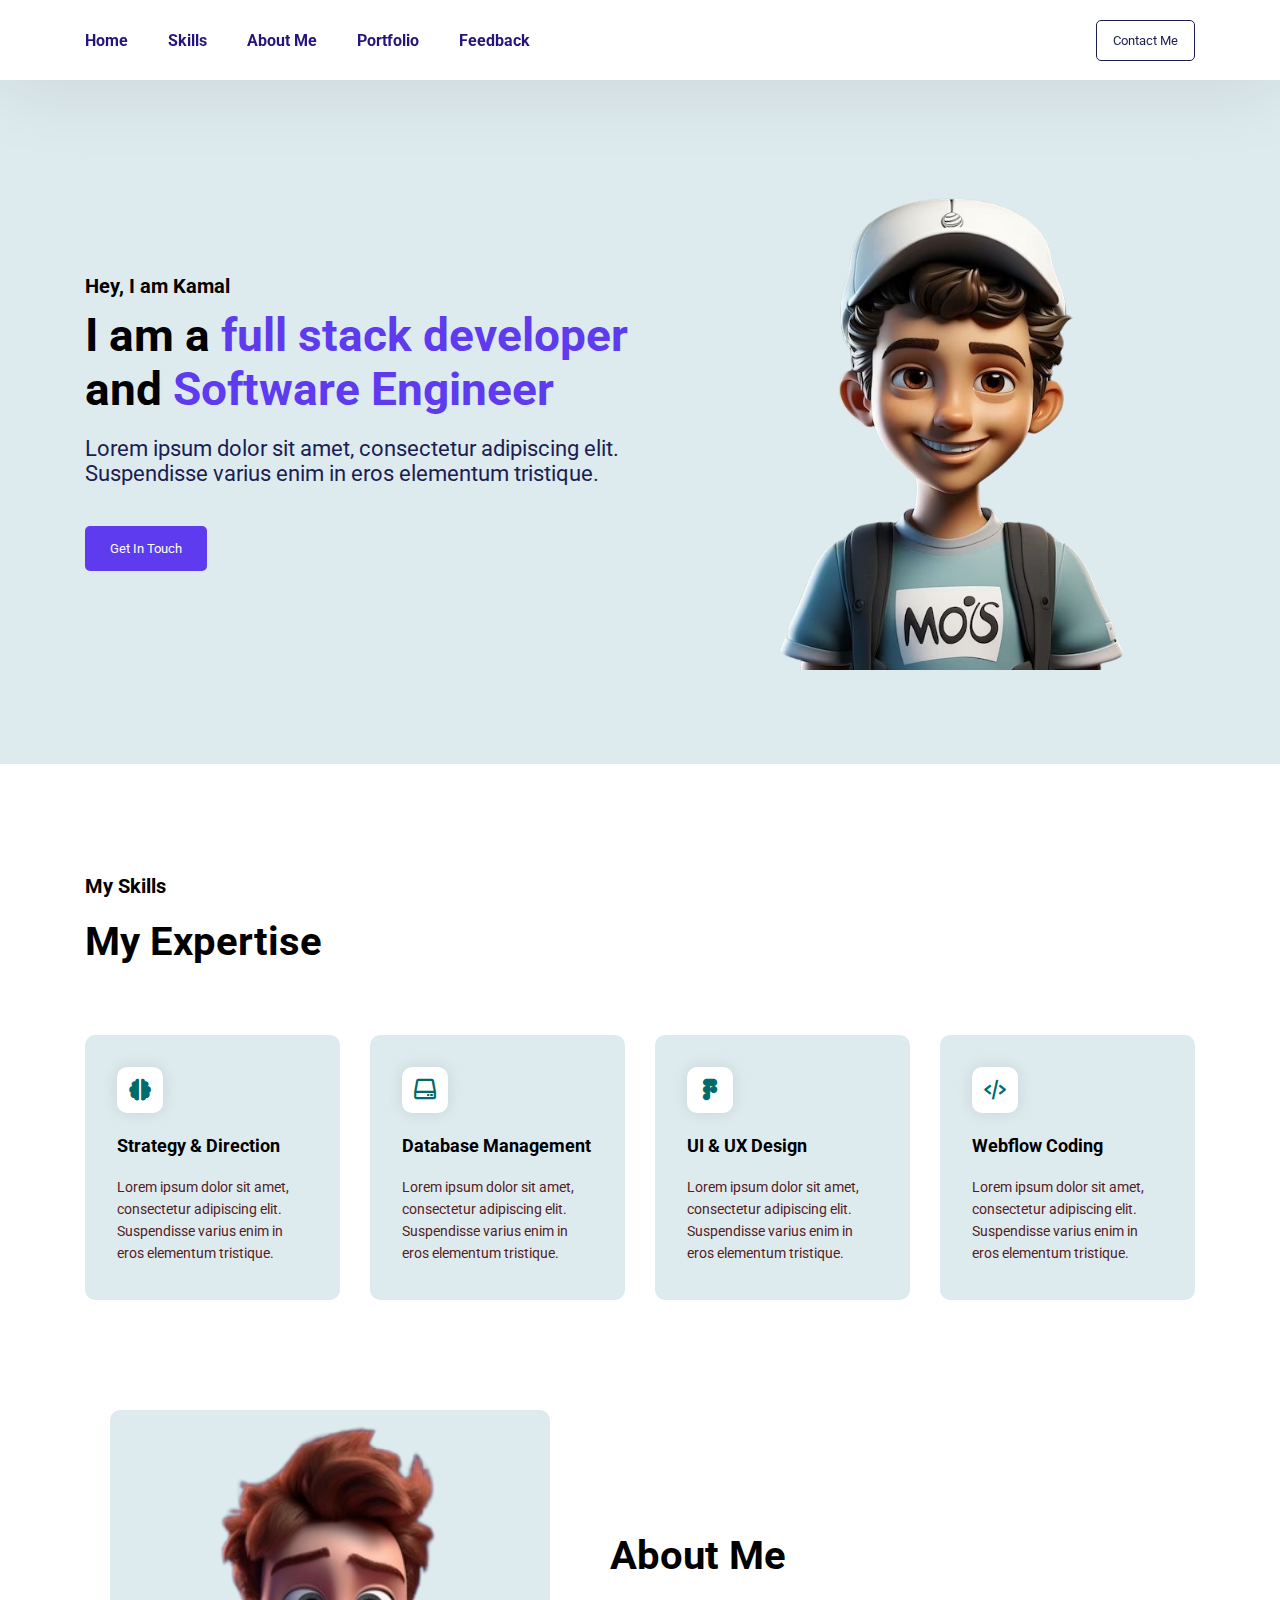
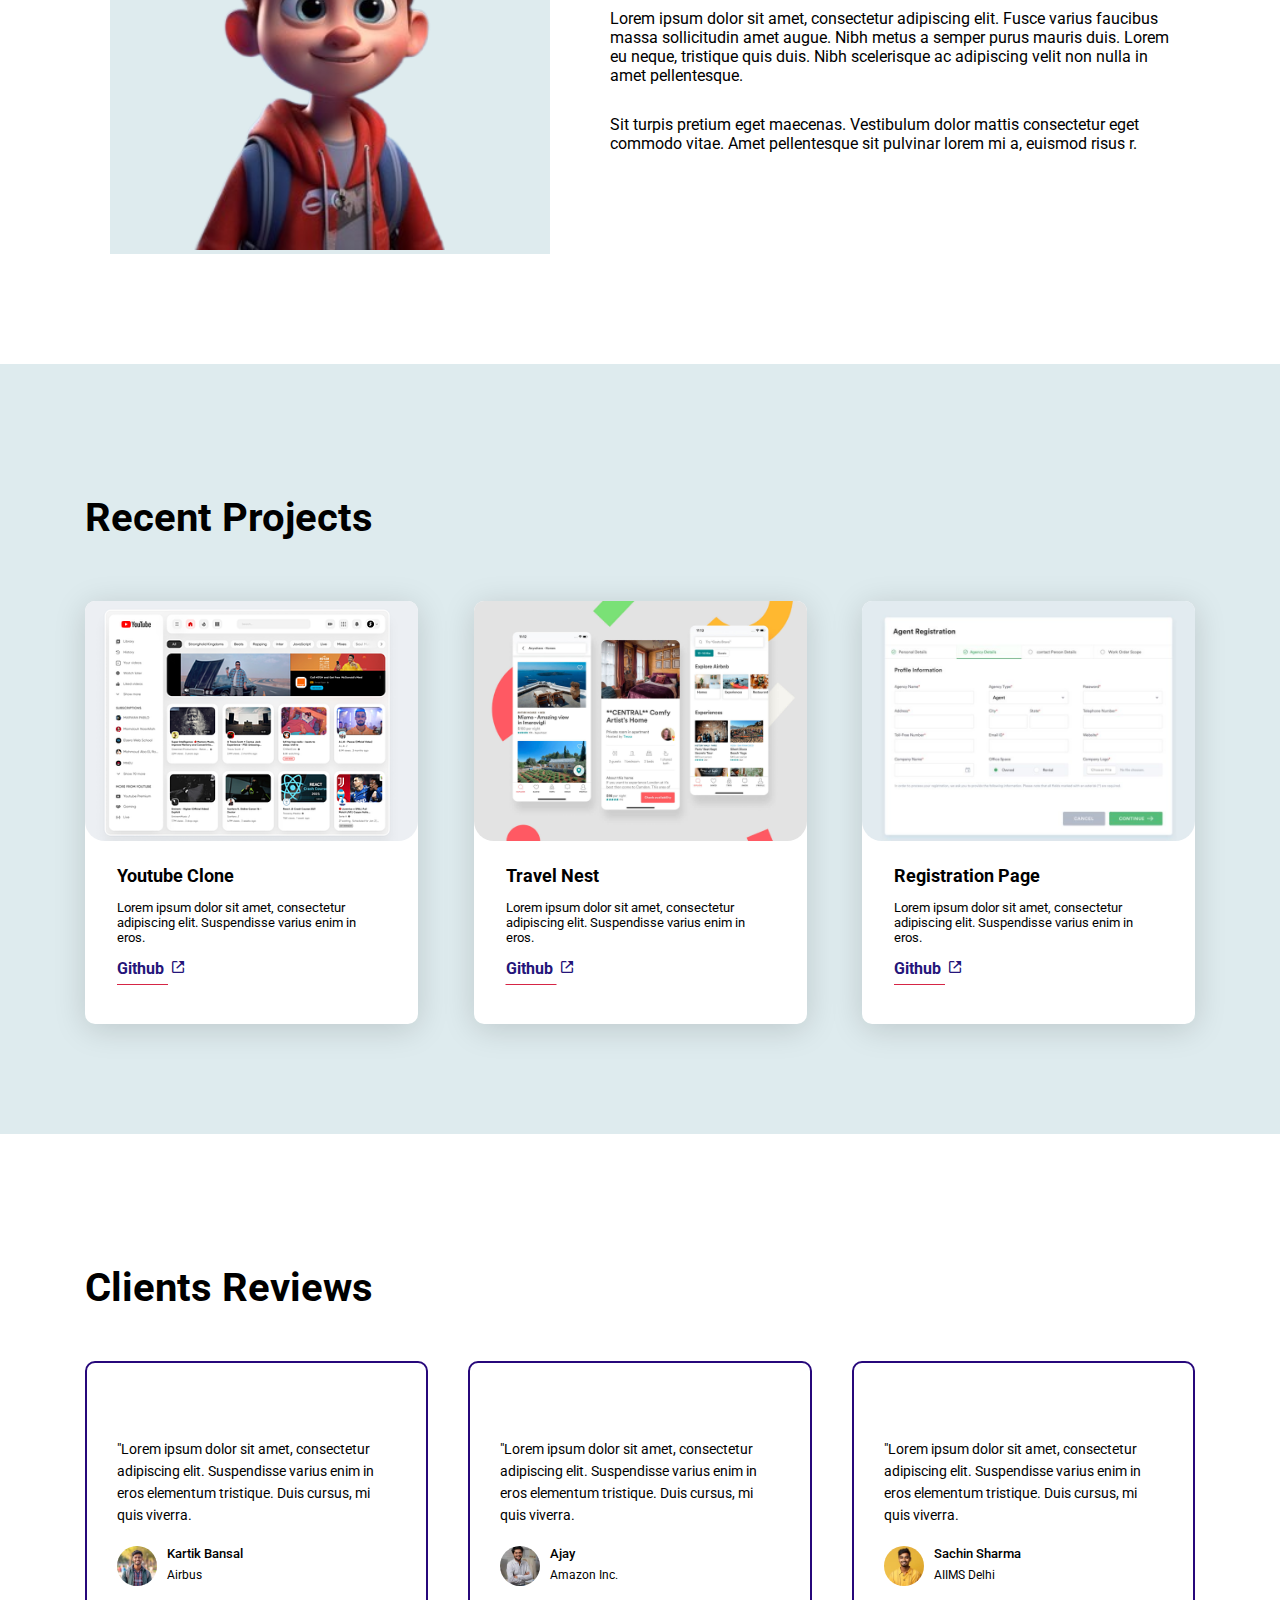
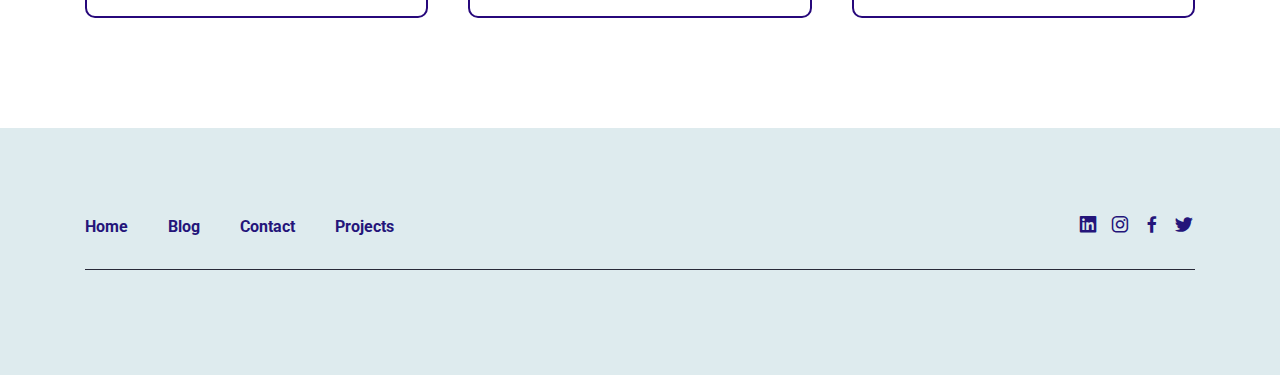
<file: index.html>
<!DOCTYPE html>
<html lang="en">

<head>
    <meta charset="UTF-8">
    <meta name="viewport" content="width=device-width, initial-scale=1.0">
    <link href='https://unpkg.com/boxicons@2.1.4/css/boxicons.min.css' rel='stylesheet'>
    <link rel="stylesheet" href="style.css">
    <title>Personal Portfolio</title>
</head>

<body>

    <nav>

        <ul>
            <li><a href="#main">Home</a></li>
            <li><a href="#skills">Skills</a></li>
            <li><a href="#about">About Me</a></li>
            <li><a href="#portfolio">Portfolio</a></li>
            <li><a href="#feedback">Feedback</a></li>
        </ul>
        <button>Contact Me</button>
        <button id="menuButton" onclick="openMenu()">
            <i class='bx bx-menu'></i>
        </button>
    </nav>

    <div class="main" id="main">
        <div class="left">
            <h5>Hey, I am Kamal</h5>
            <h3>I am a <span>full stack developer</span> and <span>Software Engineer</span></h3>
            <p>
                Lorem ipsum dolor sit amet, consectetur adipiscing elit. Suspendisse varius enim in eros elementum
                tristique.
            </p>
            <button>Get In Touch</button>
        </div>
        <div class="right">
            <img src="assets/photo.png">
        </div>
    </div>

    <div class="skills" id="skills">
        <h5>My Skills</h5>
        <h3>My Expertise</h3>
        <div class="skill-items">
            <div class="item">
                <div class="icon"><i class='bx bxs-brain'></i></div>
                <h4>Strategy & Direction</h4>
                <p>
                    Lorem ipsum dolor sit amet, consectetur adipiscing elit. Suspendisse varius enim in eros elementum
                    tristique.
                </p>
            </div>
            <div class="item">
                <div class="icon"><i class='bx bx-hdd'></i></div>
                <h4>Database Management</h4>
                <p>
                    Lorem ipsum dolor sit amet, consectetur adipiscing elit. Suspendisse varius enim in eros elementum
                    tristique.
                </p>
            </div>
            <div class="item">
                <div class="icon"><i class='bx bxl-figma'></i></i></div>
                <h4>UI & UX Design</h4>
                <p>
                    Lorem ipsum dolor sit amet, consectetur adipiscing elit. Suspendisse varius enim in eros elementum
                    tristique.
                </p>
            </div>
            <div class="item">
                <div class="icon"><i class='bx bx-code-alt'></i></i></div>
                <h4>Webflow Coding</h4>
                <p>
                    Lorem ipsum dolor sit amet, consectetur adipiscing elit. Suspendisse varius enim in eros elementum
                    tristique.
                </p>
            </div>
        </div>
    </div>

    <div class="about" id="about">
        <div class="left">
            <img src="assets/about-img.png">
        </div>
        <div class="right">
            <h3>About Me</h3>
            <p>
                Lorem ipsum dolor sit amet, consectetur adipiscing elit. Fusce varius faucibus massa sollicitudin amet
                augue. Nibh metus a semper purus mauris duis. Lorem eu neque, tristique quis duis. Nibh scelerisque ac
                adipiscing velit non nulla in amet pellentesque.
            </p>
            <p>
                Sit turpis pretium eget maecenas. Vestibulum dolor mattis consectetur eget commodo vitae. Amet
                pellentesque sit pulvinar lorem mi a, euismod risus r.
            </p>
        </div>
    </div>

    <div class="portfolio" id="portfolio">
        <div class="header">
            <div class="info">
                <h3>Recent Projects</h3>
            </div>
        </div>

        <div class="portfo-items">
            <div class="item">
                <img src="assets/yt.png">
                <div class="info">
                    <h4>Youtube Clone</h4>
                    <p>
                        Lorem ipsum dolor sit amet, consectetur adipiscing elit. Suspendisse varius enim in eros.
                    </p>
                    <a href="#">Github <i class='bx bx-link-external'></i></a>
                </div>
            </div>
            <div class="item">
                <img src="assets/travelnest.jpg">
                <div class="info">
                    <h4>Travel Nest</h4>
                    <p>
                        Lorem ipsum dolor sit amet, consectetur adipiscing elit. Suspendisse varius enim in eros.
                    </p>
                    <a href="#">Github <i class='bx bx-link-external'></i></a>
                </div>
            </div>
            <div class="item">
                <img src="assets/registration.jpg">
                <div class="info">
                    <h4>Registration Page</h4>
                    <p>
                        Lorem ipsum dolor sit amet, consectetur adipiscing elit. Suspendisse varius enim in eros.
                    </p>
                    <a href="#">Github <i class='bx bx-link-external'></i></a>
                </div>
            </div>
        </div>

    </div>

    <div class="feedback" id="feedback">
        <h3>Clients Reviews</h3>
        <div class="customers">
            <div class="item">
                <div class="rating">
                    <i class='bx ratings'></i>
                    <i class='bx ratings'></i>
                    <i class='bx ratings'></i>
                    <i class='bx ratings'></i>
                    <i class='bx ratings'></i>
                </div>
                <p>
                    "Lorem ipsum dolor sit amet, consectetur adipiscing elit. Suspendisse varius enim in eros elementum
                    tristique. Duis cursus, mi quis viverra.
                </p>
                <div class="user">
                    <img src="assets/user1.jfif">
                    <div class="info">
                        <h5>Kartik Bansal</h5>
                        <p>Airbus</p>
                    </div>
                </div>
            </div>
            <div class="item">
                <div class="rating">
                    <i class='bx ratings'></i>
                    <i class='bx ratings'></i>
                    <i class='bx ratings'></i>
                    <i class='bx ratings'></i>
                    <i class='bx ratings'></i>
                </div>
                <p>
                    "Lorem ipsum dolor sit amet, consectetur adipiscing elit. Suspendisse varius enim in eros elementum
                    tristique. Duis cursus, mi quis viverra.
                </p>
                <div class="user">
                    <img src="assets/user2.jfif">
                    <div class="info">
                        <h5>Ajay</h5>
                        <p>Amazon Inc.</p>
                    </div>
                </div>
            </div>
            <div class="item">
                <div class="rating">
                    <i class='bx ratings'></i>
                    <i class='bx ratings'></i>
                    <i class='bx ratings'></i>
                    <i class='bx ratings'></i>
                    <i class='bx ratings'></i>
                </div>
                <p>
                    "Lorem ipsum dolor sit amet, consectetur adipiscing elit. Suspendisse varius enim in eros elementum
                    tristique. Duis cursus, mi quis viverra.
                </p>
                <div class="user">
                    <img src="assets/user3.jfif">
                    <div class="info">
                        <h5>Sachin Sharma</h5>
                        <p>AIIMS Delhi</p>
                    </div>
                </div>
            </div>
        </div>
    </div>

    <footer>
        <div class="top">

            <ul>
                <li><a href="#">Home</a></li>
                <li><a href="#">Blog</a></li>
                <li><a href="#">Contact</a></li>
                <li><a href="#">Projects</a></li>
            </ul>
            <div class="social-links">
                <a href="#"><i class='bx bxl-linkedin-square'></i></a>
                <a href="#"><i class='bx bxl-instagram'></i></a>
                <a href="#"><i class='bx bxl-facebook'></i></a>
                <a href="#"><i class='bx bxl-twitter'></i></a>
            </div>
        </div>
        <div class="separator"></div>
        <div class="bottom">
           

        </div>
    </footer>

</body>

</html>
</file>
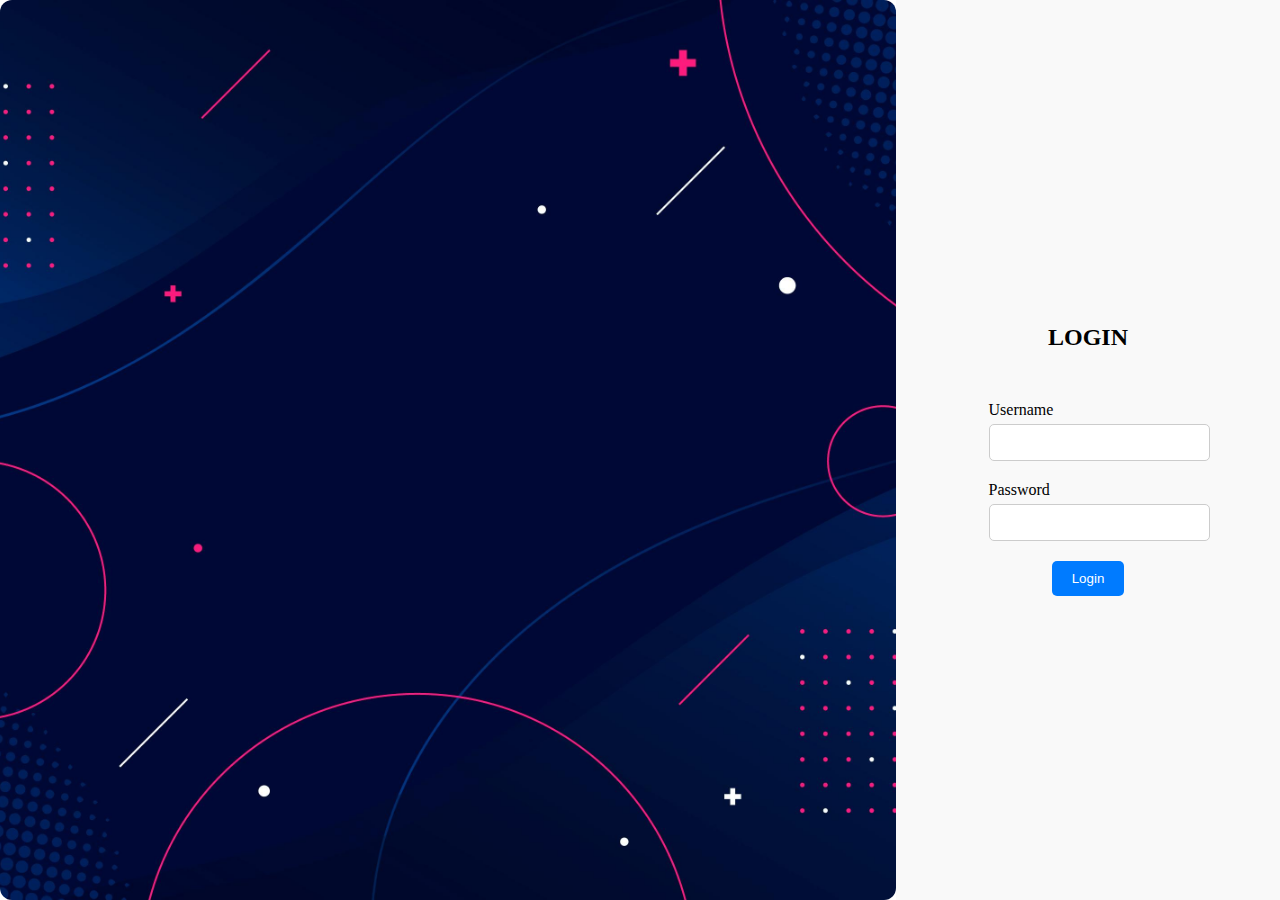
<file: loginpage/index.html>
<!DOCTYPE html>
<html lang="en">
<head>
    <meta charset="UTF-8">
    <meta name="viewport" content="width=device-width, initial-scale=1.0">
    <title>Login Form</title>
    <link rel="stylesheet" href="style.css">
</head>
<body>
    <div class="container">
        <div class="image-container">
            <img src="background.jpg" alt="Background Image">
        </div>
        <div class="login-container">
            <h2 style="margin-bottom: 50px;">LOGIN</h2>
            <form action="#">
                <div class="input-group">
                    <label for="username">Username</label>
                    <input type="text" id="username" name="username" required>
                </div>
                <div class="input-group">
                    <label for="password">Password</label>
                    <input type="password" id="password" name="password" required>
                </div>
                <div style="text-align: center;">
                    <button type="submit">Login</button>
                </div>
            </form>
        </div>
    </div>
</body>
</html>
</file>
<file: style.css>
@import url('https://fonts.googleapis.com/css2?family=Roboto:wght@300;400;500;700&display=swap');

html{
    scroll-behavior: smooth;
}

*{
    margin: 0;
    padding: 0;
    box-sizing: border-box;
    font-family: 'Roboto', sans-serif;
}

a{
    text-decoration: none;
    color: #24157a;
    font-weight: bolder;
    transition: color 0.3s ease;
}

a:hover{
    color: #5e3bee !important;
}

h5{
    font-size: 20px;
}

li{
    list-style: none;
}

nav{
    background-color: #fff;
    position: sticky;
    top: 0;
    padding: 0 85px;
    display: flex;
    align-items: center;
    justify-content: space-between;
    height: 80px;
    box-shadow: 0 5px 80px rgba(0, 0, 0, 0.1);
}

nav .logo,
footer .logo{
    display: flex;
    align-items: center;
}

nav .logo a,
footer .logo a{
    margin-left: 8px;
    font-weight: bold;
    font-size: 20px;
}

nav .logo img,
footer .logo img{
    width: 40px;
    height: 40px;
}

nav ul,
footer .top ul{
    display: flex;
    gap: 40px;
}

nav button{
    color: #1c1e53;
    background-color: transparent;
    padding: 12px 16px;
    border-radius: 5px;
    border: 1px solid #1c1e53;
    cursor: pointer;
    transition: all 0.3s ease;
}

nav button:hover{
    background-color: #5e3bee;
    border-color: #5e3bee;
    color: #fff;
}

nav button#menuButton{
    display: none;
    align-items: center;
    justify-content: center;
    font-size: 24px;
    padding: 7px;
}

.main{
    background-color: #deebee;
    padding: 90px 85px;
    display: flex;
    align-items: center;
    justify-content: space-between;
    gap: 40px;
}

.main .left{
    display: flex;
    flex-direction: column;
    align-items: start;
}

.main .left h3{
    margin-top: 10px;
    font-weight: bold;
    font-size: 46px;
}

.main .left h3 span{
    color: #5e3bee;
}

.main .left p{
    color: #1c1e53;
    font-size: 22px;
    margin-top: 20px;
}

.main .left button{
    margin-top: 40px;
    color: #fff;
    cursor: pointer;
    background-color: #5e3bee;
    padding: 14px 24px;
    border: 1px solid transparent;
    border-radius: 5px;
}

.main .right img{
    width: 500px;
}

.skills{
    padding: 110px 85px 0;
}

.skills h3,
.about .right h3,
.portfolio .header h3,
.feedback h3{
    font-size: 40px;
    margin-top: 20px;
}

.skills .skill-items{
    display: flex;
    margin-top: 70px;
    gap: 30px;
}

.skills .skill-items .item{
    background-color: #deebee;
    width: 25%;
    border-radius: 10px;
    padding: 32px;
    border-bottom: 4px solid transparent;
    cursor: pointer;
    transition: all 0.3s ease;
}

.skills .skill-items .item:hover{
    border-color: #5e3bee;
}

.skills .skill-items .item .icon{
    display: flex;
    align-items: center;
    justify-content: center;
    background-color: #fff;
    width: 46px;
    height: 46px;
    border-radius: 10px;
    margin-bottom: 22px;
    box-shadow: 0 0 16px rgba(0, 0, 0, 0.1);
}

.skills .skill-items .item .icon i{
    font-size: 26px;
    color: #006b6a;
}

.skills .skill-items .item h4,
.portfolio .portfo-items .item .info h4{
    font-size: 18px;
}

.skills .skill-items .item p{
    margin-top: 20px;
    font-size: 14px;
    line-height: 22px;
    color: #531c1f;
}

.about{
    padding: 110px;
    display: flex;
    align-items: center;
    gap: 60px;
}

.about .left{
    background-color: #deebee;
    border-radius: 10px 10px 0 0;
}

.about .left img{
    width: 440px;
}

.about .right p{
    font-size: 16px;
    margin-top: 30px;
}

.portfolio{
    background-color: #deebee;
    padding: 110px 85px;
}

.portfolio .header{
    display: flex;
    align-items: center;
    justify-content: space-between;
    margin-bottom: 60px;
}

.portfolio .header button{
    background-color: #ff0000;
    padding: 10px 20px;
    color: #fff;
    display: flex;
    align-items: center;
    cursor: pointer;
    gap: 8px;
    border: none;
    border-radius: 10px;
}

.portfolio .header button i{
    font-size: 26px;
}

.portfolio .portfo-items{
    display: flex;
    align-items: center;
    justify-content: space-between;
}

.portfolio .portfo-items .item{
    width: 30%;
    background-color: #fff;
    border-radius: 10px;
    border-bottom: 4px solid transparent;
    cursor: pointer;
    box-shadow: 0 5px 32px rgba(0, 0, 0, 0.15);
    transition: all 0.3s ease;
}

.portfolio .portfo-items .item:hover{
    border-color: #f65252;
}

.portfolio .portfo-items .item img{
    width: 100%;
    height: 240px;
    object-fit: cover;
    object-position: top;
    border-radius: 10px 10px 20px 20px;
}

.portfolio .portfo-items .item .info{
    display: flex;
    flex-direction: column;
    gap: 14px;
    padding: 20px 32px 42px;
}

.portfolio .portfo-items .item .info p{
    font-size: 13px;
}

.portfolio .portfo-items .item .info a{
    text-decoration: underline;
    text-underline-offset: 10px;
    text-decoration-color: #d62545;
}

.portfolio .portfo-items .item .info a i{
    margin-left: 2px;
    font-size: 16px;
}

.feedback{
    padding: 110px 85px;
}

.feedback .customers{
    margin-top: 50px;
    display: flex;
    gap: 40px;
}

.feedback .customers .item{
    display: flex;
    flex-direction: column;
    gap: 20px;
    border: 2px solid #27087b;
    border-radius: 10px;
    padding: 30px;
    cursor: pointer;
    transition: all 0.3s ease;
}

.feedback .customers .item .rating{
    color: #ffe552;
    font-size: 22px;
}

.feedback .customers .item:hover{
    border-color: #eb3b5b;
}

.feedback .customers .item p{
    line-height: 22px;
    font-size: 14px;
}

.feedback .customers .item .user{
    display: flex;
    align-items: center;
    gap: 10px;
}

.feedback .customers .item .user img{
    width: 40px;
    height: 40px;
    object-fit: cover;
    border-radius: 50%;
}

.feedback .customers .item .user h5{
    font-size: 13px;
    font-weight: 500;
    margin-bottom: 3px;
}

.feedback .customers .item .user p{
    font-size: 12px;
}

footer{
    background-color: #deebee;
    padding: 85px;
    display: flex;
    flex-direction: column;
}

footer .top,
footer .bottom{
    display: flex;
    align-items: center;
    justify-content: space-between;
}

footer .top .social-links{
    display: flex;
    align-items: center;
    gap: 10px;
    font-size: 22px;
}

footer .separator{
    width: 100%;
    height: 1px;
    background-color: #282938;
    margin: 30px 0 20px;
}

footer .bottom p{
    font-size: 12px;
}

footer .bottom .links a{
    font-size: 12px;
    margin-left: 14px;
}

@media screen and (max-width: 1200px) {
    
    .main .left h5{
        font-size: 18px;
    }

    .main .left h3{
        font-size: 36px;
    }

    .main .left p{
        font-size: 18px;
    }

    .main .right img{
        width: 380px;
    }

    .skills .skill-items{
        gap: 10px;
        justify-content: space-between;
        flex-wrap: wrap;
    }

    .skills .skill-items .item{
        width: 49%;
    }

    .about .left img{
        width: 370px;
    }

    .skills h3,
    .about .right h3,
    .portfolio .header h3,
    .feedback h3{
        font-size: 32px;
    }

    .about .right p{
        font-size: 15px;
    }

    .feedback .customers .item .rating{
        font-size: 20px;
    }

    .feedback .customers .item p{
        font-size: 13px;
    }

    footer .top ul{
        gap: 20px;
    }

}

@media screen and (max-width: 992px) {
    
    nav button{
        display: none;
    }

    nav ul{
        gap: 20px;
    }

    nav ul li a{
        font-size: 15px;
    }

    .main{
        flex-direction: column;
    }

    .about{
        flex-direction: column;
        justify-content: center;
    }

    .portfolio .portfo-items{
        gap: 22px;
        flex-wrap: wrap;
        justify-content: center;
    }

    .portfolio .portfo-items .item{
        width: 48%;
    }

    .feedback .customers{
        gap: 14px;
        flex-wrap: wrap;
        justify-content: center;
    }

    .feedback .customers .item{
        width: 48%;
    }

    footer .top ul{
        display: none;
    }

}

@media screen and (max-width: 768px) {
    
    nav{
        justify-content: space-between;
        padding: 0 42px;
    }

    nav ul{
        display: none;
    }

    nav.open .logo{
        display: none;
    }

    nav.open ul{
        display: flex;
    }

    nav button#menuButton{
        display: flex;
    }

    .main{
        padding: 42px;
    }

    .skills{
        padding: 85px 42px 0;
    }

    .skills .skill-items{
        gap: 8px;
    }

    .about{
        padding: 85px 42px;
    }

    .portfolio{
        padding: 60px 42px;
    }

    .portfolio .portfo-items{
        gap: 18px;
    }

    .feedback{
        padding: 85px 42px;
    }

    footer{
        padding: 85px 42px;
    }

    footer .bottom{
        flex-direction: column-reverse;
        gap: 14px;
    }

}

@media screen and (max-width: 576px) {
    
    nav ul li a{
        font-size: 13px;
    }

    nav .logo a{
        font-size: 18px;
    }

    .main .left h3{
        font-size: 32px;
    }

    .main .left p{
        font-size: 16px;
    }

    .main .left button{
        width: 100%;
    }

    .skills .skill-items .item{
        width: 100%;
    }

    .portfolio .header button{
        font-size: 12px;
        padding: 8px 14px;
    }

    .portfolio .portfo-items .item{
        width: 80%;
    }

    .feedback .customers .item{
        width: 100%;
    }

}
</file>
<file: loginpage/style.css>
body, html {
    margin: 0;
    padding: 0;
    height: 100%;
}

.container {
    display: flex;
    height: 100vh;
}

.image-container {
    width: 70%;
    border-radius: 12px;
    overflow: hidden;
}

.image-container img {
    width: 100%;
    height: 100%;
    object-fit: cover;
}

.login-container {
    width: 30%;
    display: flex;
    flex-direction: column;
    justify-content: center;
    align-items: center;
    background-color: #f9f9f9;
}

.login-container h2 {
    margin-bottom: 20px;
}

.input-group {
    margin-bottom: 20px;
}

.input-group label {
    display: block;
    margin-bottom: 5px;
}

.input-group input {
    width: 100%;
    padding: 10px;
    border: 1px solid #ccc;
    border-radius: 5px;
}

button {
    padding: 10px 20px;
    background-color: #007bff;
    color: #fff;
    border: none;
    border-radius: 5px;
    cursor: pointer;
}

button:hover {
    background-color: #0056b3;
}
</file>
